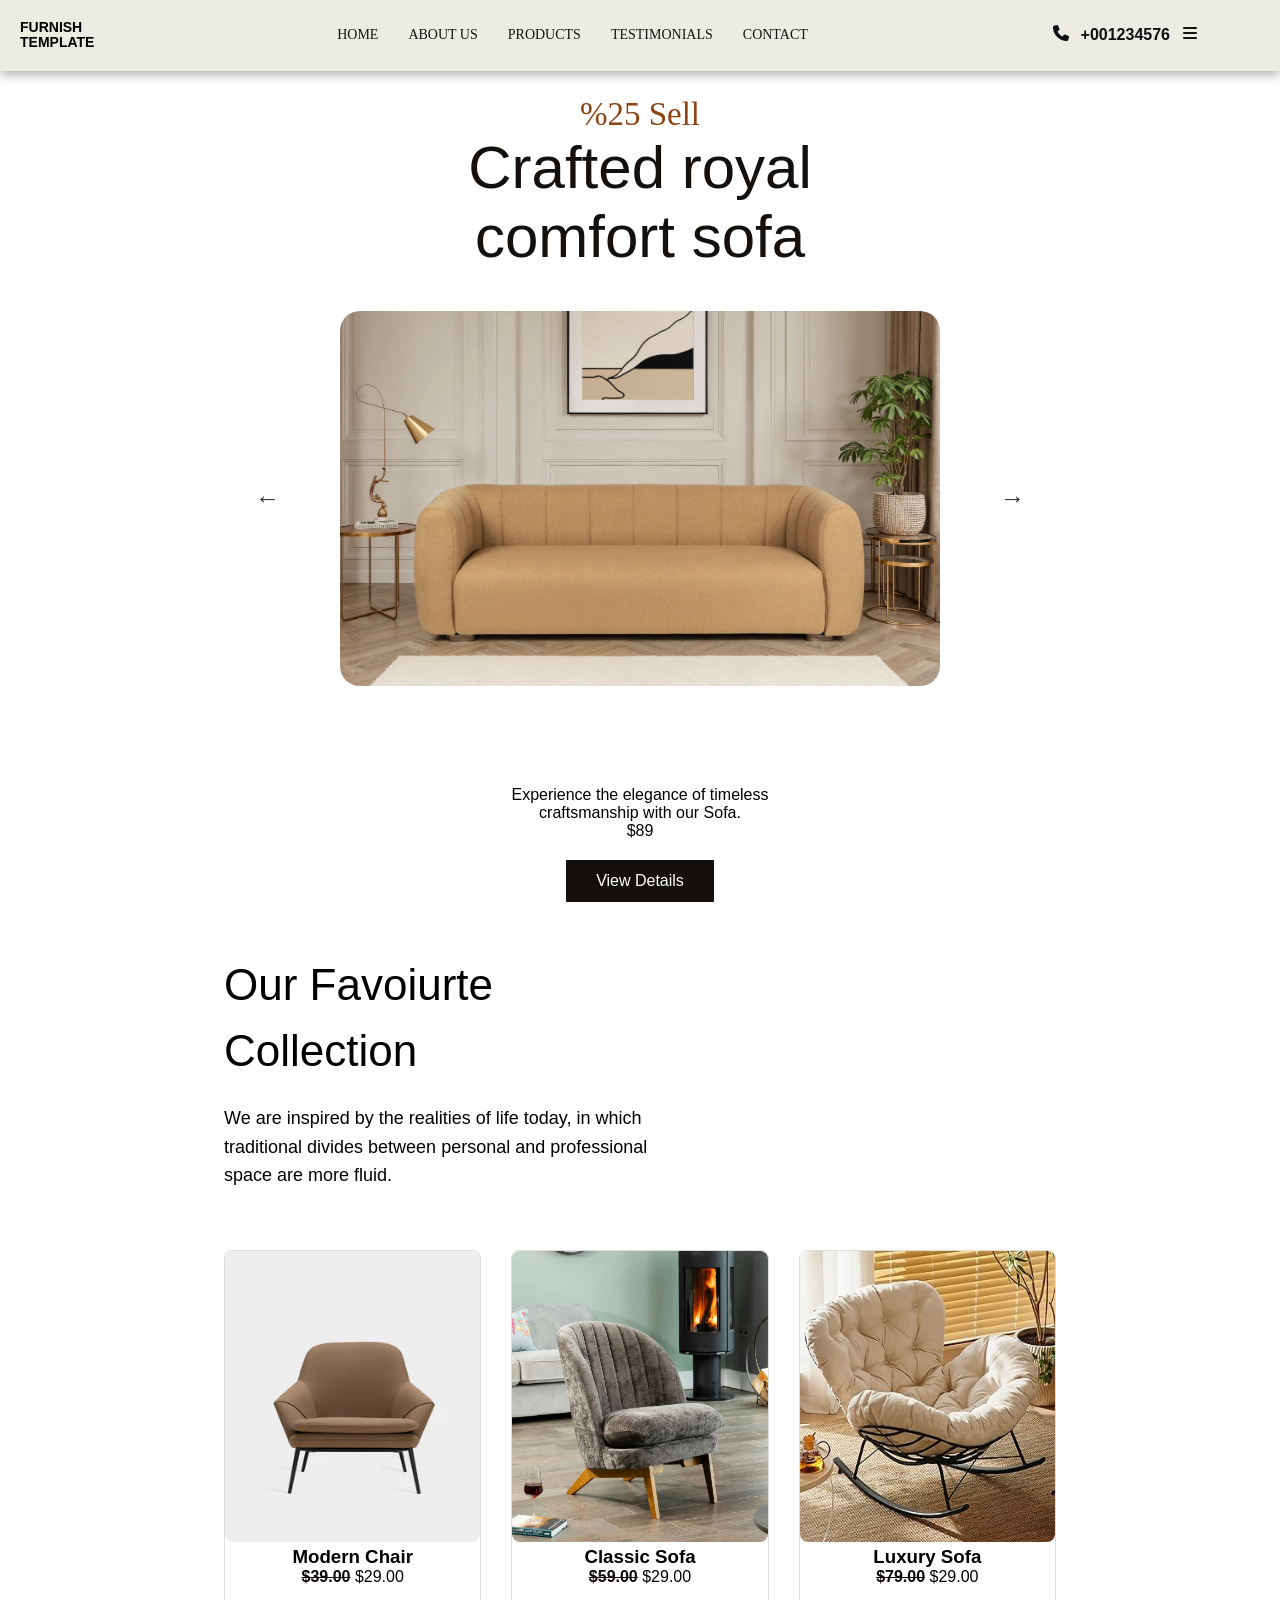
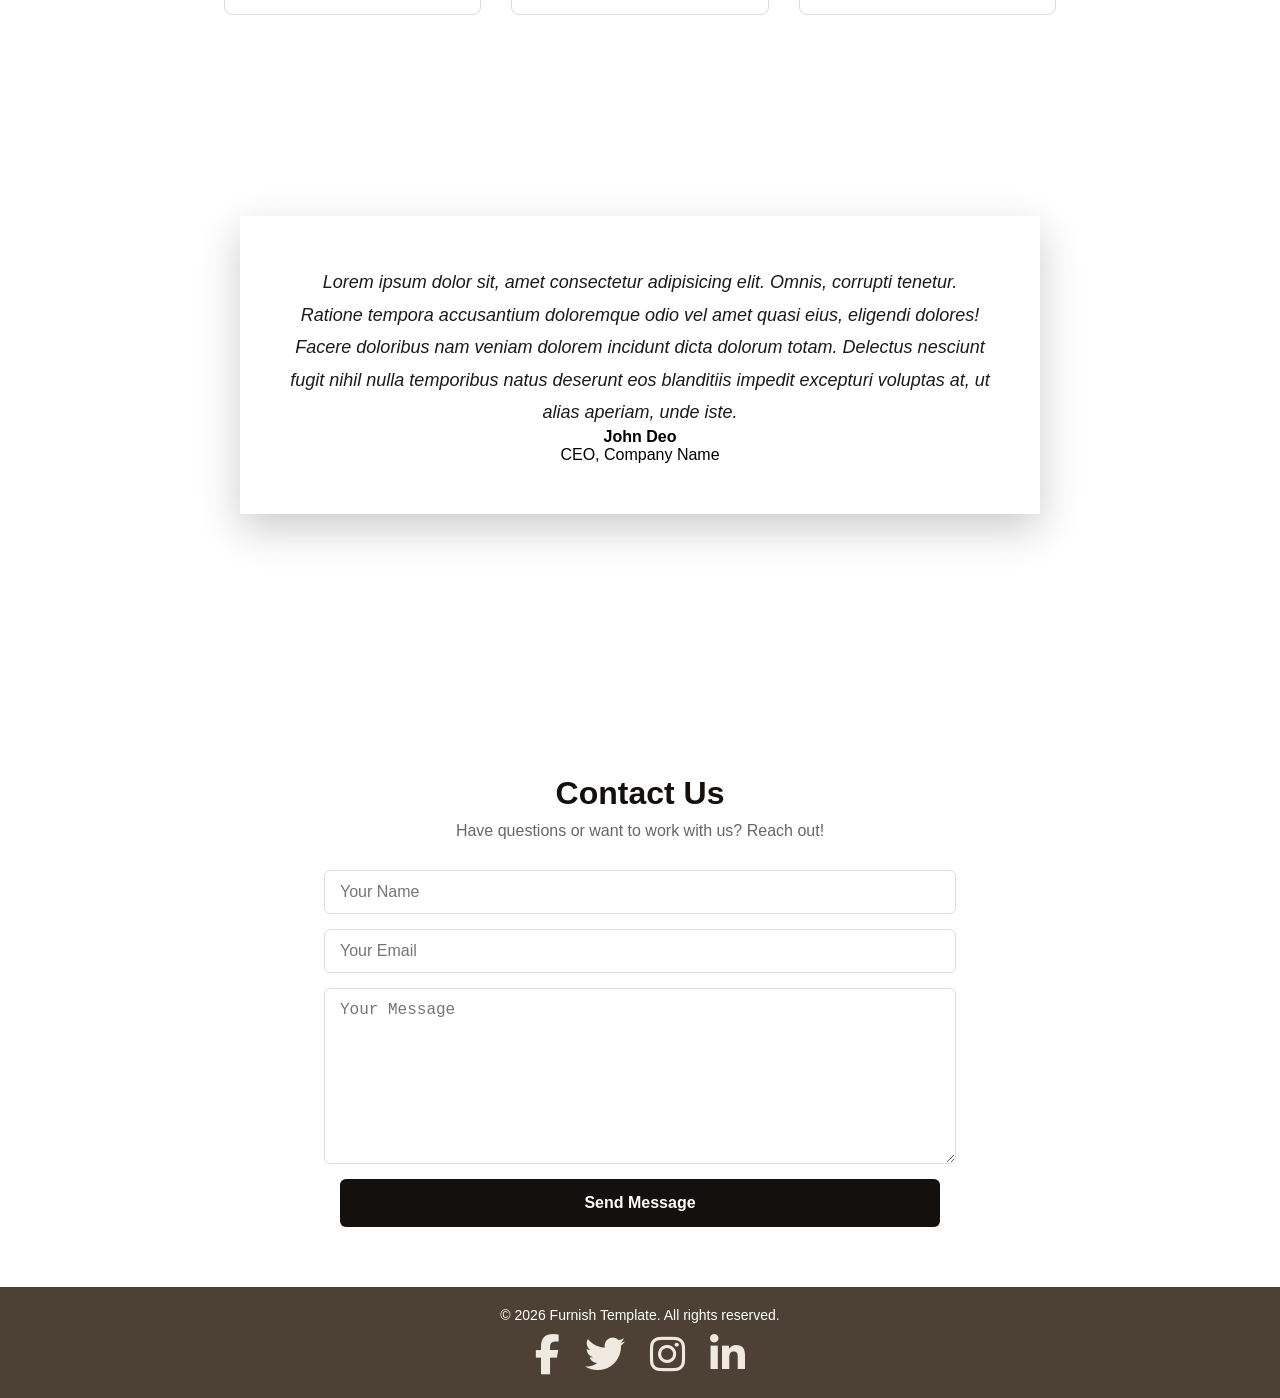
<file: index.html>
<!DOCTYPE html>
<html lang="en">

<head>
    <meta charset="UTF-8">
    <meta name="viewport" content="width=device-width, initial-scale=1.0">
    <title>Furnish Template</title>
    <link rel="stylesheet" href="https://cdnjs.cloudflare.com/ajax/libs/font-awesome/6.5.1/css/all.min.css"
        integrity="sha512-DTOQO9RWCH3ppGqcWaEA1BIZOC6xxalwEsw9c2QQeAIftl+Vegovlnee1c9QX4TctnWMn13TZye+giMm8e2LwA=="
        crossorigin="anonymous" referrerpolicy="no-referrer" />

    <link rel="stylesheet" href="./css/style.css">
</head>

<body>
    <header>
        <div class="logo">FURNISH<br>TEMPLATE</div>
        <nav>
            <a href="#">HOME</a>
            <a href="about.html">ABOUT US</a>
            <a href="Product.html">PRODUCTS</a>
            <a href="#">TESTIMONIALS</a>
            <a href="#">CONTACT</a>
        </nav>
        <div class="phone">
            <i class="fa-solid fa-phone"></i>
            +001234576
            <a href="#"><i class="fa-solid fa-bars"></i></a>
        </div>
    </header>
    <main>
        <section class="hero">
            <div class="hero-content">
                <div class="hp">
                    <p class="discount-text">%25 Sell</p>
                    <h1 class="main-title">Crafted royal <br> comfort sofa</h1>
                </div>

                <div class="slider-container">
                    <button class="arrow prev">&larr;</button>
                    <img src="ima/premium-sofa-regular.webp" alt="Royal Sofa" class="sofa-img">
                    <button class="arrow next">&rarr;</button>
                </div>

                <p class="description">
                    Experience the elegance of timeless <br> craftsmanship with our Sofa.
                </p>
                <p class="price">$89</p>
                <a href="#" class="view-btn">View Details</a>
            </div>
        </section>
        <div class="Sec">
            <div class="sec-content">
                <h2 class="sec-title">Our Favoiurte <br>Collection</h2>
                <p class="sec-text">We are inspired by the realities of life today, in which <br> traditional divides
                    between personal and professional <br> space are more fluid.</p>
                <div class="chairs">
                    <div class="product-grid">
                        <div class="product-card">
                            <img src="ima/d3.webp" alt="Sofa 1" class="product-img">
                            <h3 class="product-name">Modern Chair</h3>
                            <p class="price">
                                <del>$39.00</del> <span>$29.00</span>
                            </p>
                        </div>

                        <div class="product-card">
                            <img src="ima/d2.webp" alt="Sofa 2" class="product-img">
                            <h3 class="product-name">Classic Sofa</h3>
                            <p class="price">
                                <del>$59.00</del> <span>$29.00</span>
                            </p>
                        </div>

                        <div class="product-card">
                            <img src="ima/d1.jpg" alt="Sofa 3" class="product-img">
                            <h3 class="product-name">Luxury Sofa</h3>
                            <p class="price">
                                <del>$79.00</del> <span>$29.00</span>
                            </p>
                        </div>
                    </div>
                </div>
            </div>
        </div>
        <section class="msection">
            <div class="mcard">
                <p class="ceo">
                    Lorem ipsum dolor sit, amet consectetur adipisicing elit. Omnis, corrupti tenetur. Ratione tempora
                    accusantium doloremque odio vel amet quasi eius, eligendi dolores! Facere doloribus nam veniam
                    dolorem incidunt dicta dolorum totam. Delectus nesciunt fugit nihil nulla temporibus natus deserunt
                    eos blanditiis impedit excepturi voluptas at, ut alias aperiam, unde iste.
                </p>
                <h4 class="name">John Deo</h4>
                <p class="company">CEO, Company Name</p>
            </div>
        </section>
        <section class="contact">
            <h2 class="contact-title">Contact Us</h2>
            <p class="contact-text">Have questions or want to work with us? Reach out!</p>
            <form class="contact-form">
                <input type="text" placeholder="Your Name" required>
                <input type="email" placeholder="Your Email" required>
                <textarea placeholder="Your Message" required></textarea>
                <button type="submit" class="submit-btn">Send Message</button>
            </form>
        </section>

        <section class="end">
            <div class="footer">
                <p>&copy; 2026 Furnish Template. All rights reserved.</p>
                <div class="social-icons">
                    <a href="https://www.facebook.com/"><i class="fa-brands fa-facebook-f"></i></a>
                    <a href="https://www.x.com/"><i class="fa-brands fa-twitter"></i></a>
                    <a href="https://www.instagram.com/"><i class="fa-brands fa-instagram"></i></a>
                    <a href="https://www.linkedin.com/"><i class="fa-brands fa-linkedin-in"></i></a>
                </div>
            </div>
        </section>

    </main>


</body>

</html>
</file>
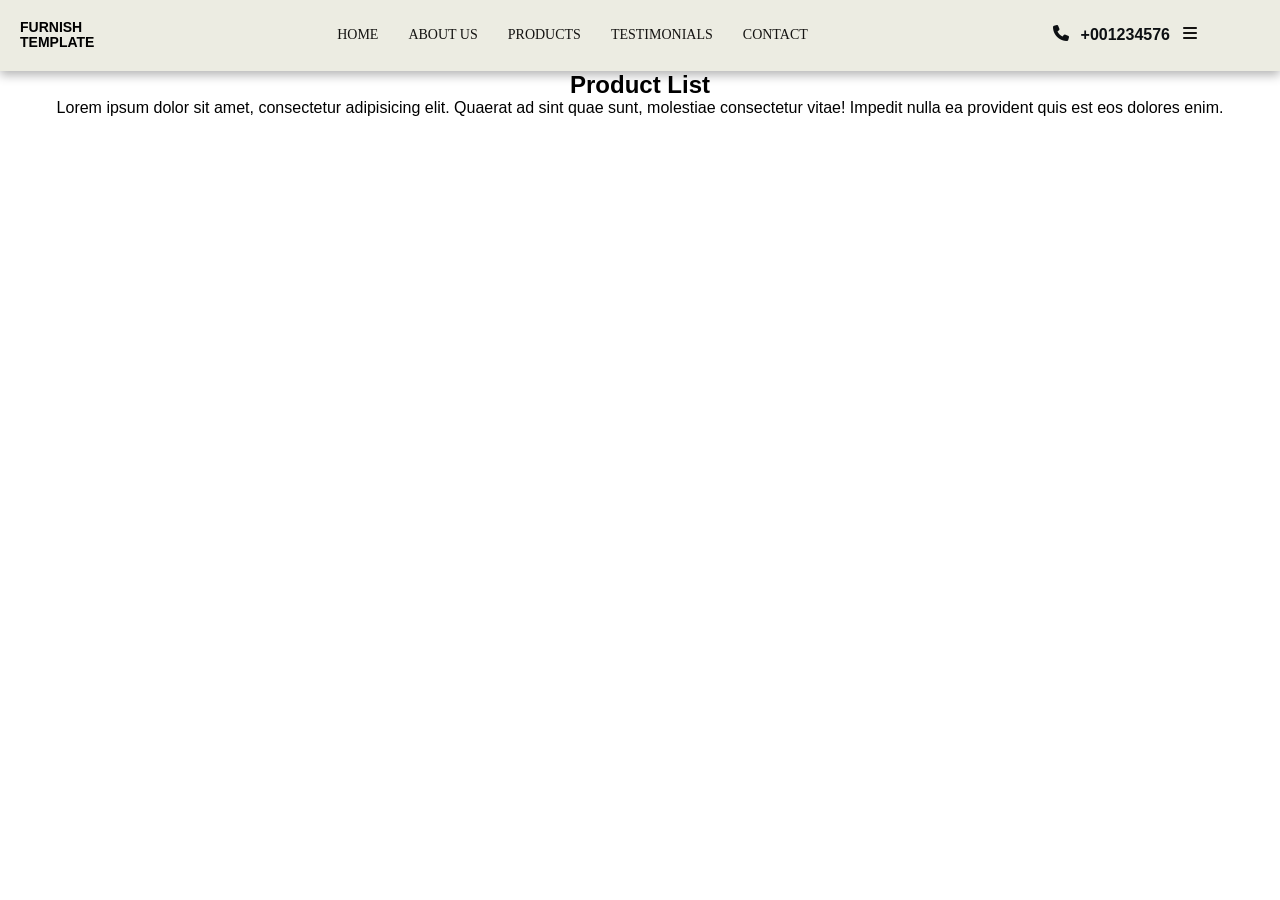
<file: Product.html>
<!DOCTYPE html>
<html lang="en">

<head>
    <meta charset="UTF-8">
    <meta name="viewport" content="width=device-width, initial-scale=1.0">
    <title>Document</title>
    <link rel="stylesheet" href="https://cdnjs.cloudflare.com/ajax/libs/font-awesome/6.5.1/css/all.min.css"
        integrity="sha512-DTOQO9RWCH3ppGqcWaEA1BIZOC6xxalwEsw9c2QQeAIftl+Vegovlnee1c9QX4TctnWMn13TZye+giMm8e2LwA=="
        crossorigin="anonymous" referrerpolicy="no-referrer" />
    <link rel="stylesheet" href="css/product.css">
</head>

<body>
    <header>
        <div class="logo">FURNISH<br>TEMPLATE</div>
        <nav>
            <a href="index.html">HOME</a>
            <a href="about.html">ABOUT US</a>
            <a href="#">PRODUCTS</a>
            <a href="#">TESTIMONIALS</a>
            <a href="#">CONTACT</a>
        </nav>
        <div class="phone">
            <i class="fa-solid fa-phone"></i>
            +001234576
            <a href="#"><i class="fa-solid fa-bars"></i></a>
        </div>
    </header>
    <main>
        <section class="product">
            <div class="product-content">
                <h1 class="product-title">Product List</h1>
                <p class="product-description">Lorem ipsum dolor sit amet, consectetur adipisicing elit. Quaerat ad sint
                    quae sunt, molestiae consectetur vitae! Impedit nulla ea provident quis est eos dolores enim.</p>
            </div>
        </section>
    </main>
</body>

</html>
</file>
<file: css/style.css>
*{
    margin: 0;
    padding: 0;

}
body { 
    font-family: Arial, sans-serif; 
    margin: 0; 
    text-align: center; 
}
.logo {
    font-weight: 800;
    font-size: 14px; 
    line-height: 1.1; 
    text-align: left;
    text-transform: uppercase; 
    font-family: Verdana, Geneva, Tahoma, sans-serif;
}
nav {
    display: flex;
    gap: 30px; 
    font-size: 14px; 
    font-family: 'Times New Roman', Times, serif;
}
header{
    display: flex;
    justify-content: space-between;
    padding : 20px;
    align-items: center;
    background-color: rgb(236, 236, 226);
    box-shadow: 0 4px 10px rgba(0, 0, 0, 0.3); 
}

.main-title{
    font-size: 60px;
    color: rgb(19, 16, 13);
    font-weight: 20;
    
}

.description{
    margin-top: 100px;
}
.discount-text{
    padding-top:25px;
    color: saddlebrown;
    font-size: 33px;
    font-family: cursive;
}


a{
    text-decoration: none;
    color: rgb(20, 19, 17);
}

.phone {
    color: #0d1013; 
    font-weight: bold;
    display: flex;
    align-items: center;
    gap: 10px; 
    padding-right: 60px;
}

.phone i {
    height: 20px;
    width: 20px;
}
/* ==== */

.slider-container {
    display: flex;
    align-items: center;      
    justify-content: center;
    gap: 50px;               
    margin: 40px 0;
    position: relative;     
}

.arrow {
    background: none;
    border: none;
    font-size: 25px;         
    cursor: pointer;
    color: #333;
    transition: transform 0.2s, color 0.2s;
    padding: 10px;
    display: flex;
    align-items: center;
    justify-content: center;
}

.arrow:hover {
    color: #000;
    transform: scale(1.2);   
}

.sofa-img {
    max-width: 600px;
    width: 100%;
    height: 20%;
    border-radius: 20px;
}

.view-btn {
    display: inline-block; 
    margin-top: 20px;     
    background-color: rgb(19, 16, 13);
    padding: 12px 30px;
    color: white;
    text-decoration: none;
    transition: 0.3s;
}

.view-btn:hover {
    opacity: 0.8;        
}
/* ===== */
.sec-content {
    margin: 50px auto; 
    max-width: 65%;
    padding: 0 20px;  
    text-align: left;
    width: 100%;
}

.sec-title {
    font-size: 44px;
    margin-bottom: 20px;
    font-weight:22;
    line-height: 1.5;
}
.sec-text{
    font-size: 18px;
    margin-bottom: 60px;
    font-weight: 2500;
    line-height: 1.6;
    
}
.price del {
    font-weight: bold;    
    color: #110a0a;         
    text-decoration: line-through; 
}

.product-grid{
    display: grid;
    grid-template-columns: repeat(auto-fit, minmax(250px, 1fr));
    gap: 30px;
}
.product-card{
    border: 1px solid #ddd;
    border-radius: 8px;
 
    text-align: center;
    transition: box-shadow 0.3s ease;
}
.product-card img{
    width: 100%;
    height: 80%;
    border-radius: 8px;
}
/* ====== */

.msection {
    background-image: url('../ima/d5.webp'); 
    
    background-size: cover;       
    background-position: center;  
    background-attachment: fixed; 
    
  
    width: 100%;
    height: 600px; 
    
  
    display: flex;
    justify-content: center;
    align-items: center;
    
    margin: 50px 0; 
}

.mcard {
    background-color: white;
    padding: 50px;
    max-width: 700px; 
    width: 90%;       
    text-align: center;
    box-shadow: 0 15px 40px rgba(0,0,0,0.2);
}

.ceo { 
    font-style: italic; 
    color: #1a1a1a; 
    font-size: 18px;
    line-height: 1.8;
}
/* ====== */

.contact {
    text-align: center;
    padding: 60px 20px;
    font-family: 'Arial', sans-serif;
    background-color: #ffffff; 
}

.contact-title {
    font-size: 2rem;
    margin-bottom: 10px;
    color: #13100d;
}

.contact-text {
    margin-bottom: 30px;
    color: #666;
}

.contact-form {
    display: flex;
    flex-direction: column;
    align-items: center;    
    max-width: 600px;      
    margin: 0 auto;         
    gap: 15px;              
}

.contact-form input, 
.contact-form textarea {
    width: 100%;            
    padding: 12px 15px;
    border: 1px solid #ddd;
    border-radius: 6px;
    font-size: 16px;
    outline: none;
    transition: border-color 0.3s;
}

.contact-form input:focus, 
.contact-form textarea:focus {
    border-color: #13100d;
}

.contact-form textarea {
    height: 150px;
    resize: vertical; 
}

.submit-btn {
    width: 100%; 
    background-color: #13100d;
    color: white;
    border: none;
    padding: 15px;
    font-size: 16px;
    font-weight: bold;
    border-radius: 6px;
    cursor: pointer;
    transition: background-color 0.3s ease, transform 0.2s;
}

.submit-btn:hover {
    background-color: #292121;
    transform: translateY(-2px); 
}

.end {
    background-color: #4d4136;
    color: white;
    text-align: center;
    padding: 20px;
    font-size: 14px;
}
.end a {
    color: #f0e9e0;
    text-decoration: none;
    font-weight: bold;
    font-weight: 1000;
}
.social-icons {
    margin-top: 10px;
    display: flex;
    justify-content: center;
    gap: 25px;
    font-size: 40px;
}
.social-icons i:hover{
    color: black;
    transition: color 0.3s ease;
}
</file>
<file: css/product.css>
*{
    margin: 0;
    padding: 0;

}
body { 
    font-family: Arial, sans-serif; 
    margin: 0; 
    text-align: center; 
}
.logo {
    font-weight: 800;
    font-size: 14px; 
    line-height: 1.1; 
    text-align: left;
    text-transform: uppercase; 
    font-family: Verdana, Geneva, Tahoma, sans-serif;
}
nav {
    display: flex;
    gap: 30px; 
    font-size: 14px; 
    font-family: 'Times New Roman', Times, serif;
}
header{
    display: flex;
    justify-content: space-between;
    padding : 20px;
    align-items: center;
    background-color: rgb(236, 236, 226);
    box-shadow: 0 4px 10px rgba(0, 0, 0, 0.3); 
}

.main-title{
    font-size: 60px;
    color: rgb(19, 16, 13);
    font-weight: 20;
    
}

.description{
    margin-top: 100px;
}
.discount-text{
    padding-top:25px;
    color: saddlebrown;
    font-size: 33px;
    font-family: cursive;
}


a{
    text-decoration: none;
    color: rgb(20, 19, 17);
}

.phone {
    color: #0d1013; 
    font-weight: bold;
    display: flex;
    align-items: center;
    gap: 10px; 
    padding-right: 60px;
}

.phone i {
    height: 20px;
    width: 20px;
}
/* ===== */
</file>
